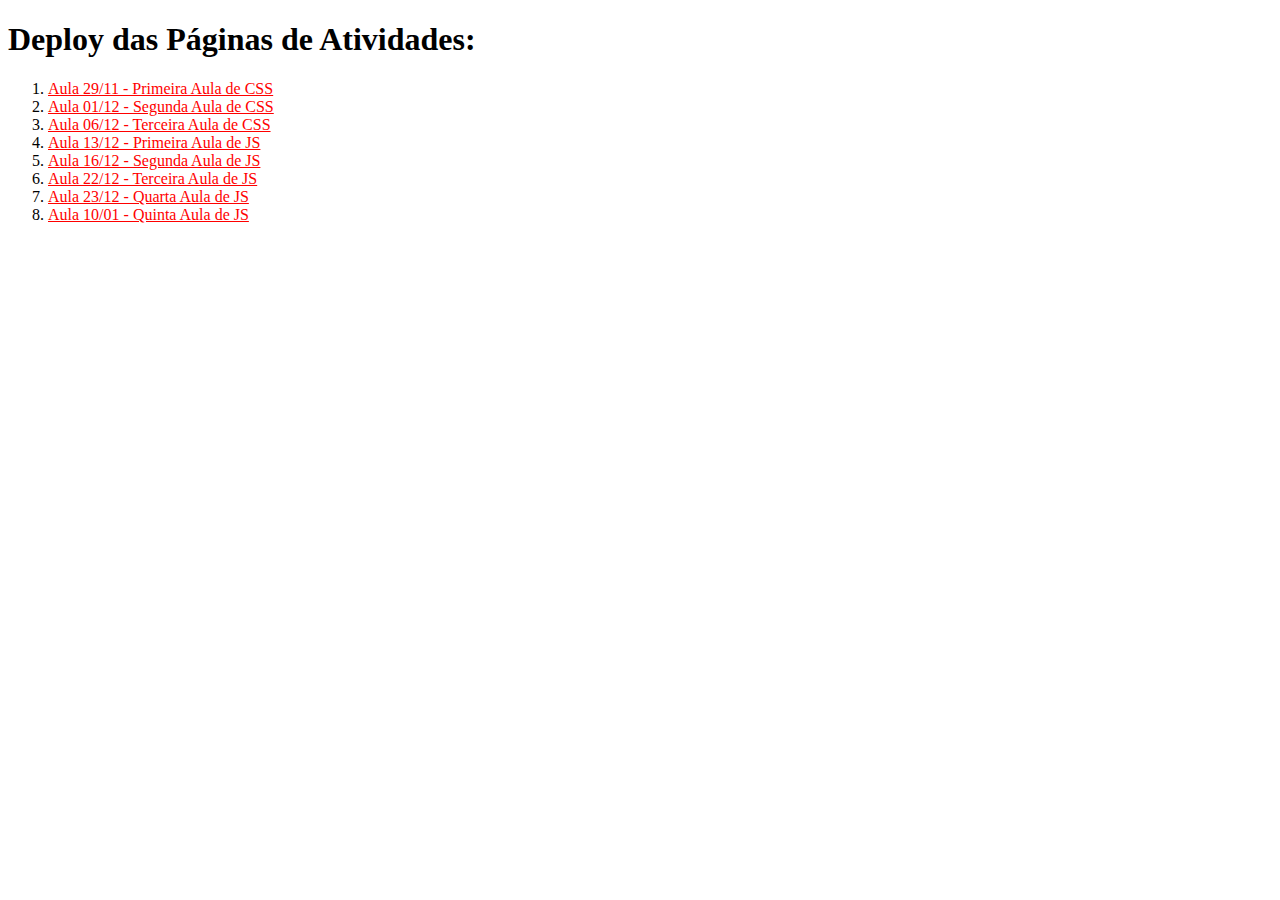
<file: index.html>
<!DOCTYPE html>
<html lang="pt-br">
<head>
    <meta charset="UTF-8">
    <meta http-equiv="X-UA-Compatible" content="IE=edge">
    <meta name="viewport" content="width=device-width, initial-scale=1.0">
    <title>Páginas de Atividades</title>
    <style>
        li a{
            color: red;          
        }
    </style>
</head>
<body>
    <h1>Deploy das Páginas de Atividades:</h1>
    <ol>
        <li><a href="Aula 29.11/index.html">Aula 29/11 - Primeira Aula de CSS</a></li>
        <li><a href="Aula 01.12/index.html">Aula 01/12 - Segunda Aula de CSS</a></li>
        <li><a href="Aula 06.12/index.html">Aula 06/12 - Terceira Aula de CSS</a></li>
        <li><a href="Aula 13.12/index.html">Aula 13/12 - Primeira Aula de JS</a></li>
        <li><a href="Aula 16.12/index.html">Aula 16/12 - Segunda Aula de JS</a></li>
        <li><a href="Aula 22.12/index.html">Aula 22/12 - Terceira Aula de JS</a></li>
        <li><a href="Aula 23.12/index.html">Aula 23/12 - Quarta Aula de JS</a></li>
        <li><a href="Aula 10.01/index.html">Aula 10/01 - Quinta Aula de JS</a></li>
    </ol>    
</body>
</html>
</file>
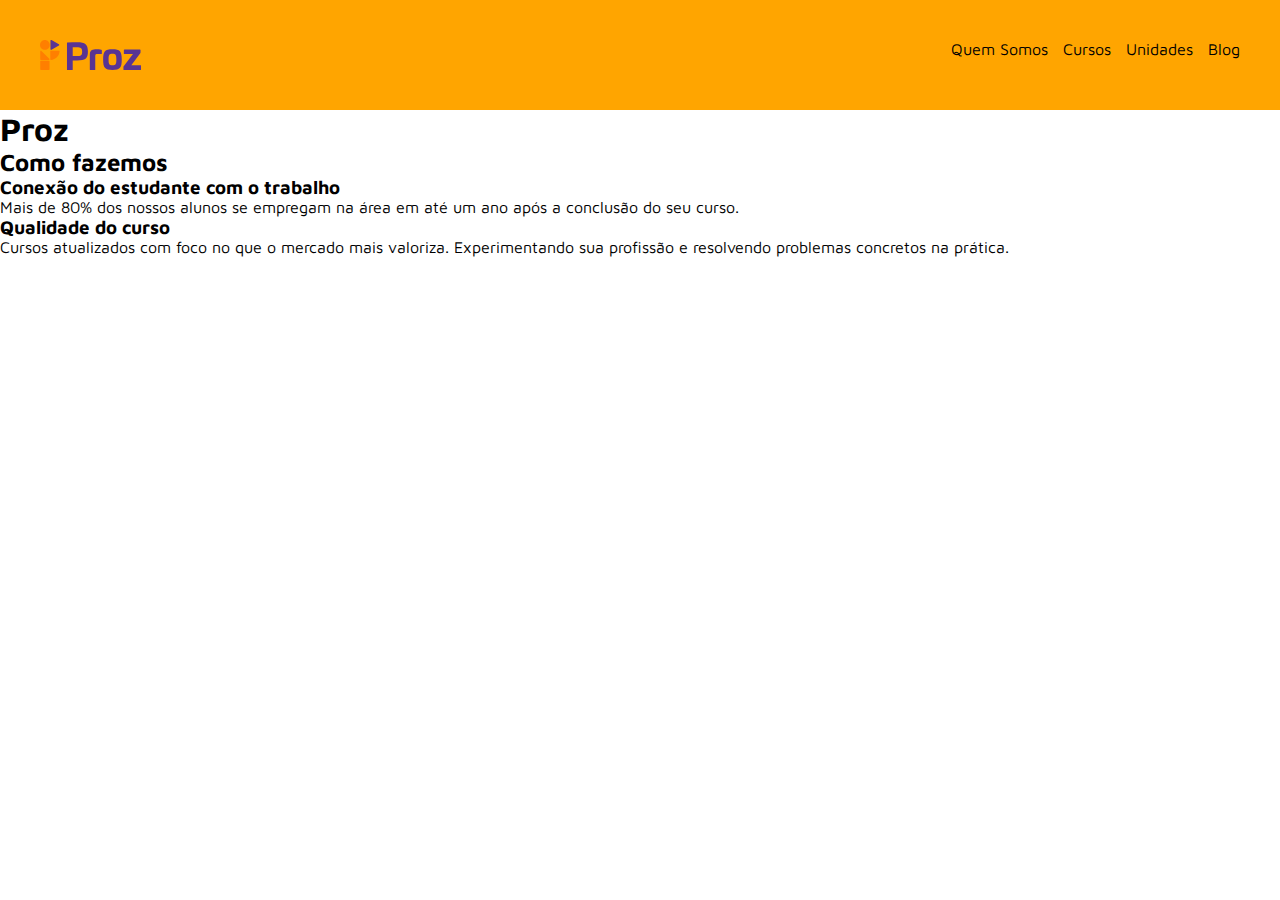
<file: Aula 01.12/index.html>
<!DOCTYPE html>
<html lang="pt-br">

<head>
  <meta charset="UTF-8">
  <meta http-equiv="X-UA-Compatible" content="IE=edge">
  <meta name="viewport" content="width=device-width, initial-scale=1.0">
  <!-- Links do Google Fonts -->
  <link rel="preconnect" href="https://fonts.googleapis.com">
  <link rel="preconnect" href="https://fonts.gstatic.com" crossorigin>
  <link href="https://fonts.googleapis.com/css2?family=Maven+Pro&display=swap" rel="stylesheet">
  <!-- Link do nosso arquivo CSS -->
  <link rel="stylesheet" href="reset.css">
  <link rel="stylesheet" href="style.css">
  <title>Proz Educação</title>
</head>

<body>
  <header class="header_container">
    <img src="assets/logotipo_proz.svg" alt="logotipo da Proz Educação">
    <nav>
      <ul class="header_nav">
        <li class="header_nav_item">
          <a href="">Quem Somos</a>
        </li>
        <li class="header_nav_item">
          <a href="">Cursos</a>
        </li>
        <li class="header_nav_item">
          <a href="">Unidades</a>
        </li>
        <li class="header_nav_item">
          <a href="">Blog</a>
        </li>
      </ul>
    </nav>
  </header>
  <main>
    <h1>Proz</h1>
    <h2>Como fazemos</h2>
    <section>
      <div>
        <h3>Conexão do estudante com o trabalho</h3>
        <p>Mais de 80% dos nossos alunos se empregam na área em até um ano após a conclusão do seu curso.</p>
      </div>
      <div>
        <h3>Qualidade do curso</h3>
        <p>Cursos atualizados com foco no que o mercado mais valoriza. Experimentando sua profissão e resolvendo problemas
          concretos na prática.</p>
      </div>
    </section>
  </main>
  <footer>

  </footer>
</body>

</html>
</file>
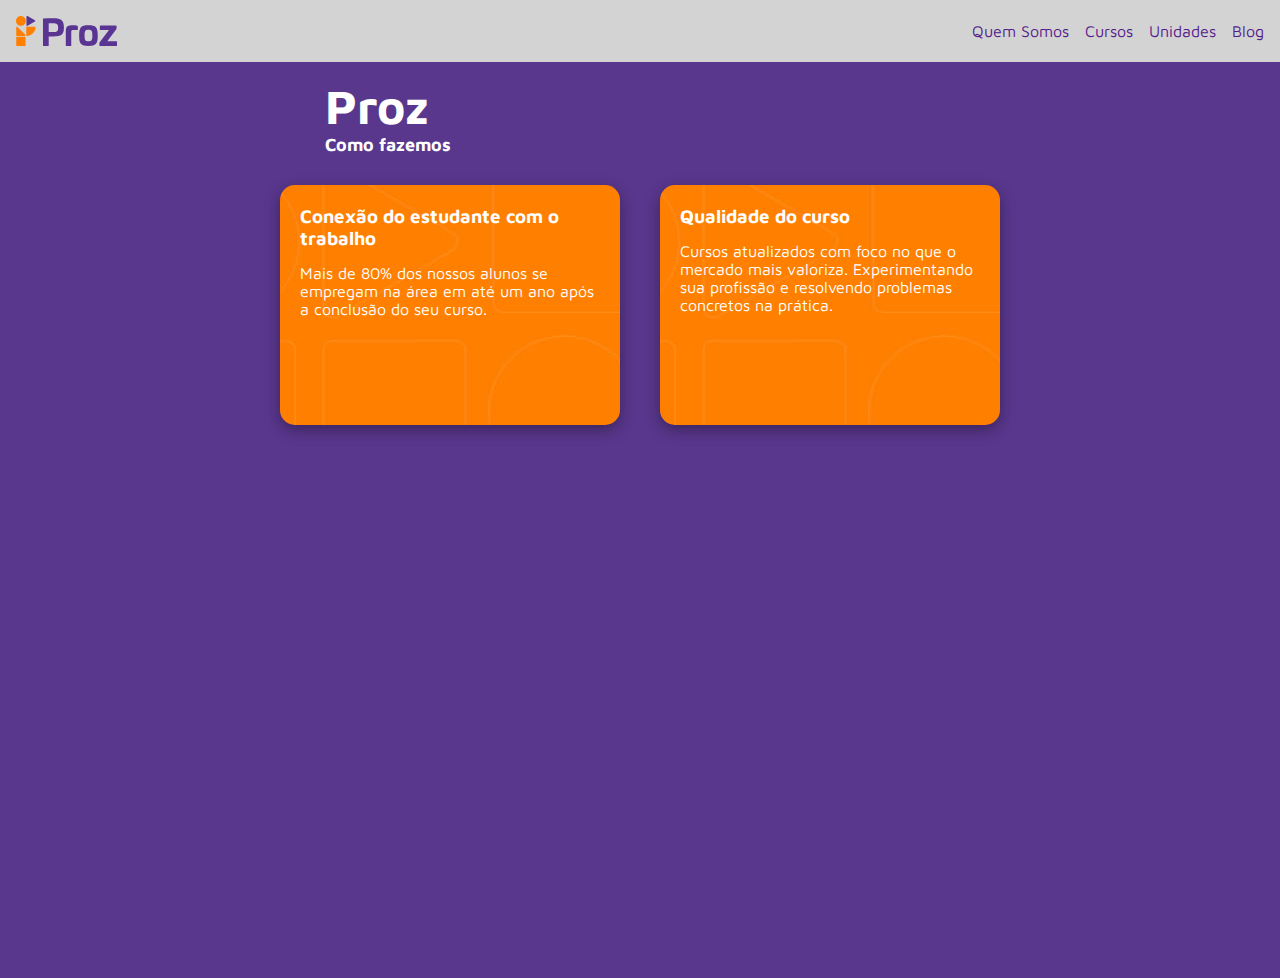
<file: Aula 06.12/index.html>
<!DOCTYPE html>
<html lang="en">

<head>
  <meta charset="UTF-8">
  <meta http-equiv="X-UA-Compatible" content="IE=edge">
  <meta name="viewport" content="width=device-width, initial-scale=1.0">
  <!-- Links do Google Fonts -->
  <link rel="preconnect" href="https://fonts.googleapis.com">
  <link rel="preconnect" href="https://fonts.gstatic.com" crossorigin>
  <link href="https://fonts.googleapis.com/css2?family=Maven+Pro&display=swap" rel="stylesheet">
  <!-- Link do nosso arquivo CSS -->
  <link rel="stylesheet" href="reset.css">
  <link rel="stylesheet" href="style.css">
  <title>Proz Educação</title>
</head>

<body class="proz_body">
  <header>
    <img src="assets/logotipo_proz.svg" alt="logotipo da Proz Educação">
    <nav>
      <ul>
        <li>
          <a href="">Quem Somos</a>
        </li>
        <li>
          <a href="">Cursos</a>
        </li>
        <li>
          <a href="">Unidades</a>
        </li>
        <li>
          <a href="">Blog</a>
        </li>
      </ul>
    </nav>
  </header>
  <main class="proz_main">
    <div class="proz_main_titles">
      <h1 class="proz_main_title">Proz</h1>
      <h2 class="proz_main_subtitle">Como fazemos</h2>
    </div>
    <section class="proz_description_section">
      <div class="proz_description_services_one">
        <h3 class="proz_description_services_title">Conexão do estudante com o trabalho</h3>
        <p>Mais de 80% dos nossos alunos se empregam na área em até um ano após a conclusão do seu curso.</p>
      </div>
      <div class="proz_description_services_two">
        <h3 class="proz_description_services_title">Qualidade do curso</h3>
        <p>Cursos atualizados com foco no que o mercado mais valoriza. Experimentando sua profissão e resolvendo problemas
          concretos na prática.</p>
      </div>
    </section>
  </main>
  <footer>

  </footer>
</body>

</html>
</file>
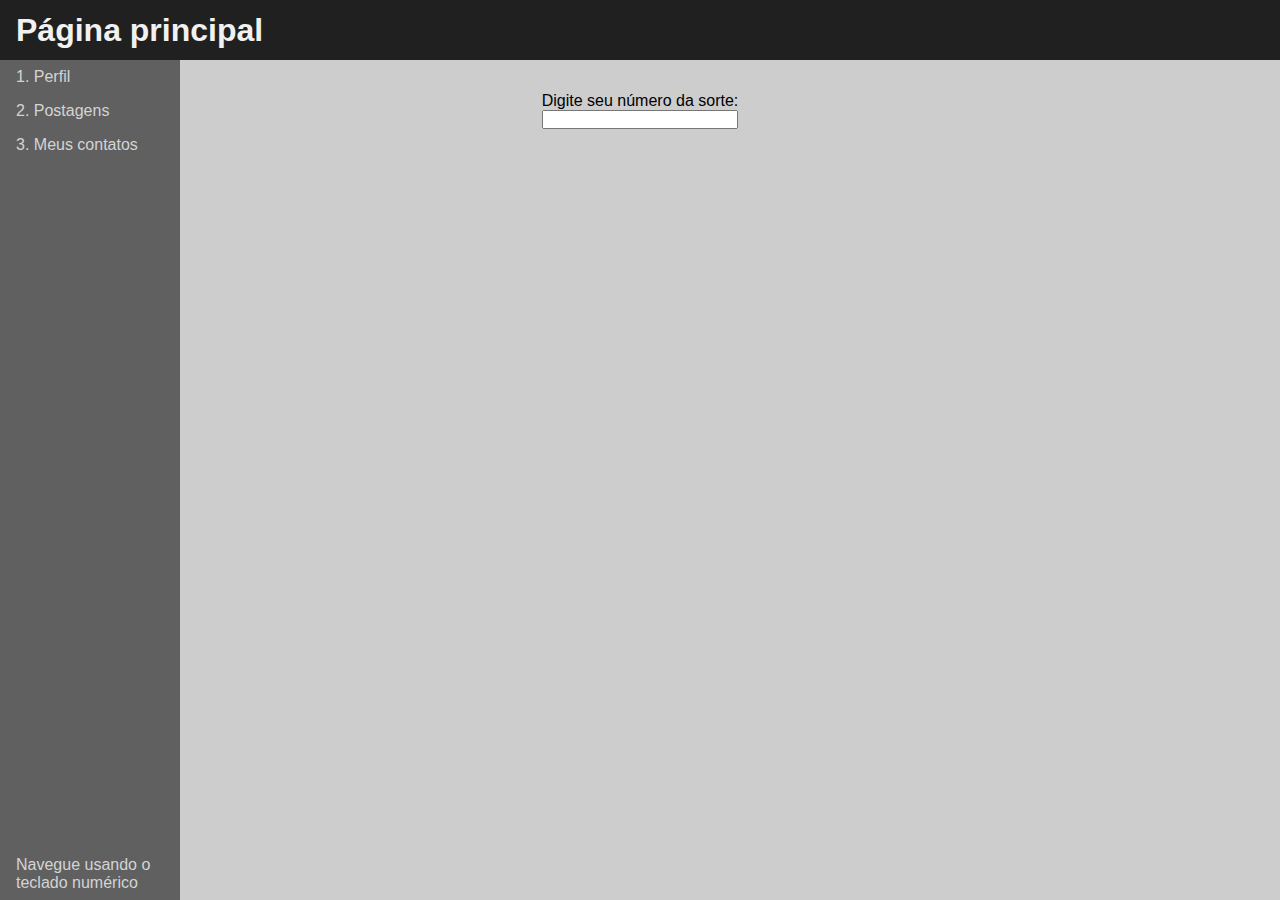
<file: Aula 10.01/index.html>
<!DOCTYPE html>
<html lang="en">
<head>
  <meta charset="UTF-8">
  <meta http-equiv="X-UA-Compatible" content="IE=edge">
  <meta name="viewport" content="width=device-width, initial-scale=1.0">
  <link rel="stylesheet" href="style.css">
  <script src="script.js" defer></script>
  <title>Página principal</title>
</head>
<body>
  <header>
    <h1>Página principal</h1>
  </header>
  <main class="index-main">
    <nav>
      <ol id="nav-principal">
        <li><a id="link-perfil" href="">Perfil</a></li>
        <li><a href="">Postagens</a></li>
        <li><a href="">Meus contatos</a></li>
        <li class="nav-orientacao">Navegue usando o teclado numérico</li>
      </ol>
      <ol id="nav-perfil">
        <li><a id="link-perfil-dados" href="./perfil-dados.html">Meus dados</a></li>
        <li><a href="">Logout</a></li>
      </ol>
    </nav>
    <form action="">
      <label for="numero-da-sorte">Digite seu número da sorte:</label>
      <input type="number" name="numero-da-sorte" id="numero-da-sorte">
    </form>
  </main>
</body>
</html>
</file>
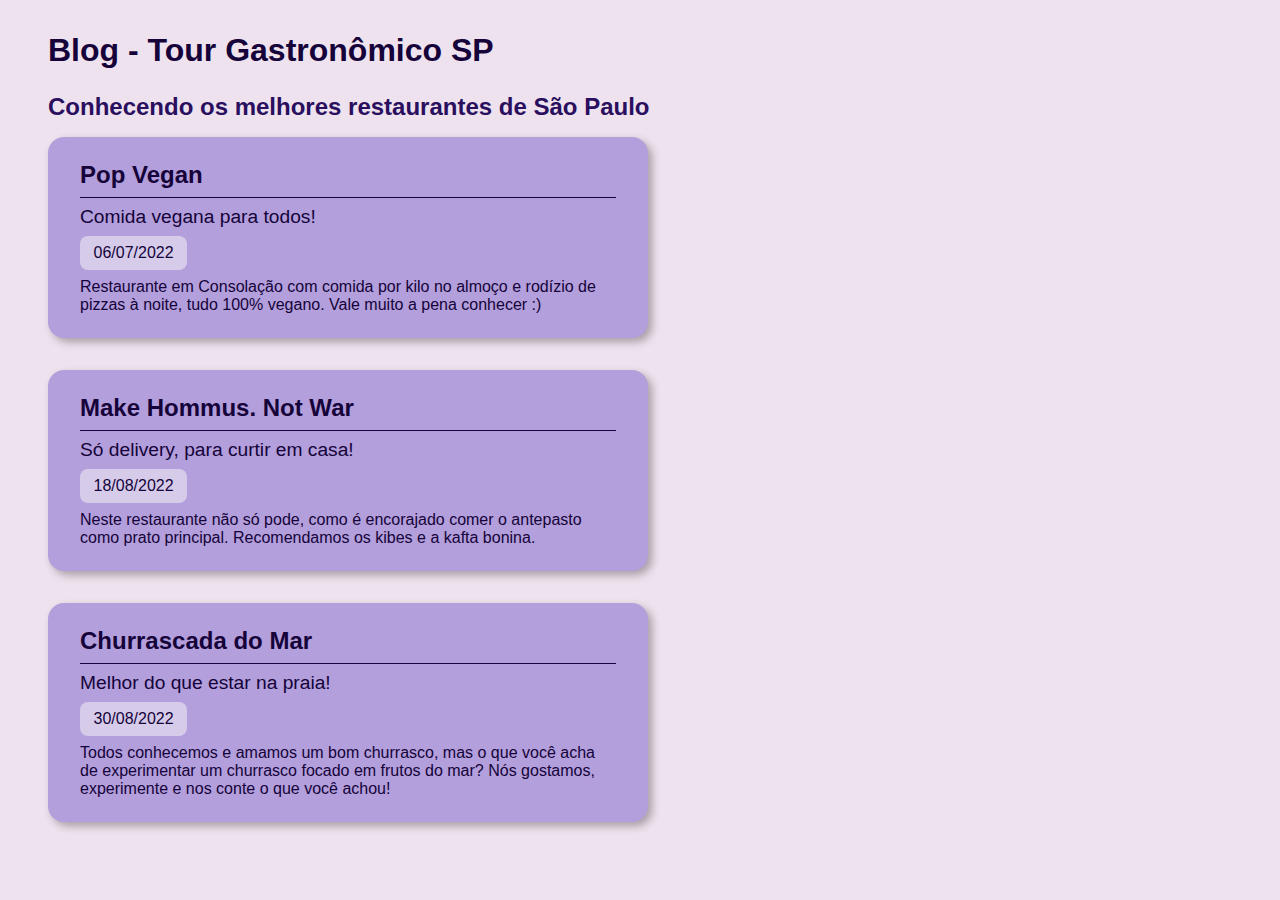
<file: Aula 16.12/index.html>
<!DOCTYPE html>
<html lang="en">
<head>
  <meta charset="UTF-8">
  <meta http-equiv="X-UA-Compatible" content="IE=edge">
  <meta name="viewport" content="width=device-width, initial-scale=1.0">
  <link rel="stylesheet" href="style.css">
  <script src="script.js" defer></script>
  <title>Criar elementos no DOM</title>
</head>
<body>
  <h1><strong>Blog</strong> - Tour Gastronômico SP</h1>
  <h2>Conhecendo os melhores restaurantes de São Paulo</h2>
  <main>
    <!-- <article id="post-1">
      <h3>Pop Vegan</h3>
      <p class="subtitulo">Comida vegana para todos!</p>
      <div class="data">06/07/2022</div>
      <p>Restaurante em Consolação com comida por kilo no almoço e rodízio de pizzas à noite, tudo 100% vegano. Vale muito a pena conhecer :)</p>
    </article> -->
  </main>
</body>
</html>
</file>
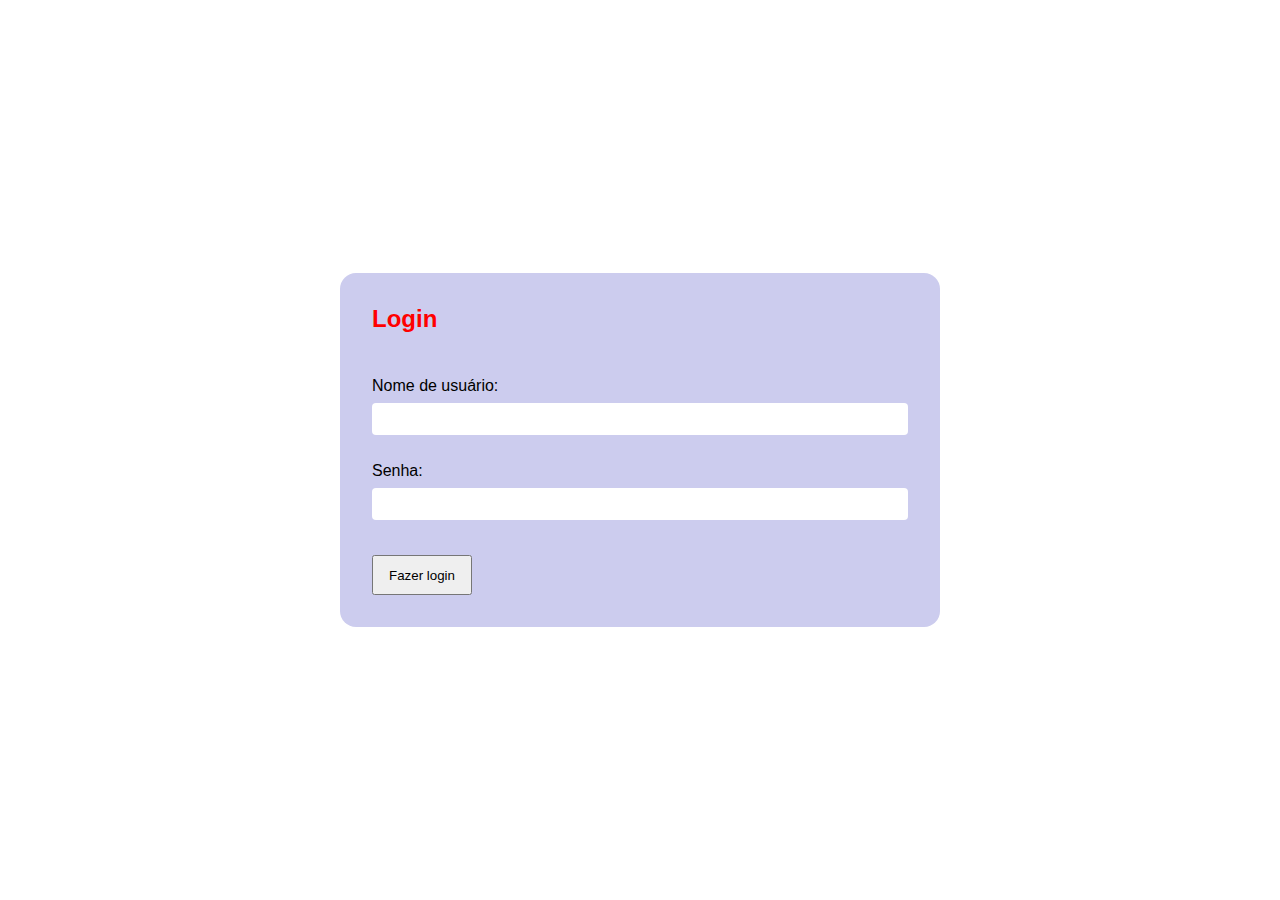
<file: Aula 22.12/index.html>
<!DOCTYPE html>
<html lang="en">
<head>
  <meta charset="UTF-8">
  <meta http-equiv="X-UA-Compatible" content="IE=edge">
  <meta name="viewport" content="width=device-width, initial-scale=1.0">
  <link rel="stylesheet" href="style.css">
  <script src="script.js" defer></script>
  <title>Style e ClassList</title>
</head>
<body>
  <main>
    <section id="login">
      <h2 class="title">Login</h2>
      <form action="">
        <label for="login-usuario">Nome de usuário:</label>
        <input onchange="validateUsername()" type="text" id="login-usuario" name="login-usuario" class="">
        <p class="error-text">*Usuário inválido</p>

        <label for="login-senha">Senha:</label>
        <input onchange="validatePasswd()" type="password" id="login-senha" name="login-senha" class="">
        <p class="error-text">*Senha incorreta</p>

        <button onclick="showValidateMsg()" type="button">Fazer login</button>
      </form>
      <div class="success-message">
        <p>Obrigado por logar!</p>
      </div>
      <div class="fail-message">
        <p>Dados incorretos!</p>
      </div>
    </section>
  </main>
</body>
</html>
</file>
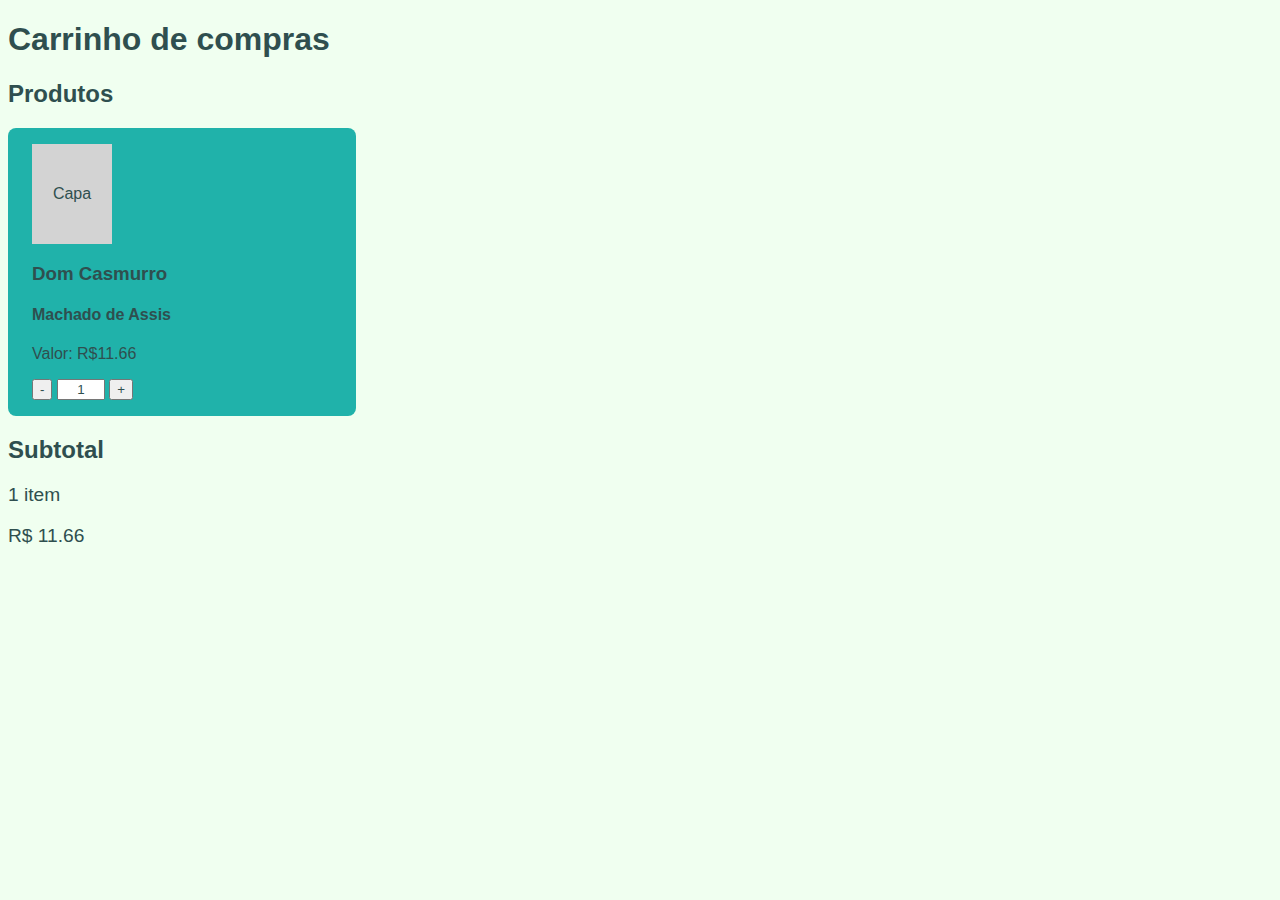
<file: Aula 23.12/index.html>
<!DOCTYPE html>
<html lang="en">
<head>
  <meta charset="UTF-8">
  <meta http-equiv="X-UA-Compatible" content="IE=edge">
  <meta name="viewport" content="width=device-width, initial-scale=1.0">
  <script src="script.js" defer></script>
  <link rel="stylesheet" href="style.css">
  <title>Carrinho de compras</title>
</head>
<body>
  <h1>Carrinho de compras</h1>
  <h2>Produtos</h2>
  <section id="carrinho">
    <div class="item-carrinho" id="produto-01">
      <div class="capa"></div>
      <h3>Dom Casmurro</h3>
      <h4>Machado de Assis</h4>
      <p>Valor: R$11.66</p>
      <button id="btn-subtrair-produto-01">-</button>
      <input id="quantidade-produto-01" type="number" value="1" min="0">
      <button id="btn-adicionar-produto-01">+</button>
    </div>
  </section>
  <h2>Subtotal</h2>
  <section id="subtotal">
    <p><span id="quantidade-subtotal">0</span></p>
    <p>R$ <span id="valor-subtotal">0</span></p>
  </section>
</body>
</html>
</file>
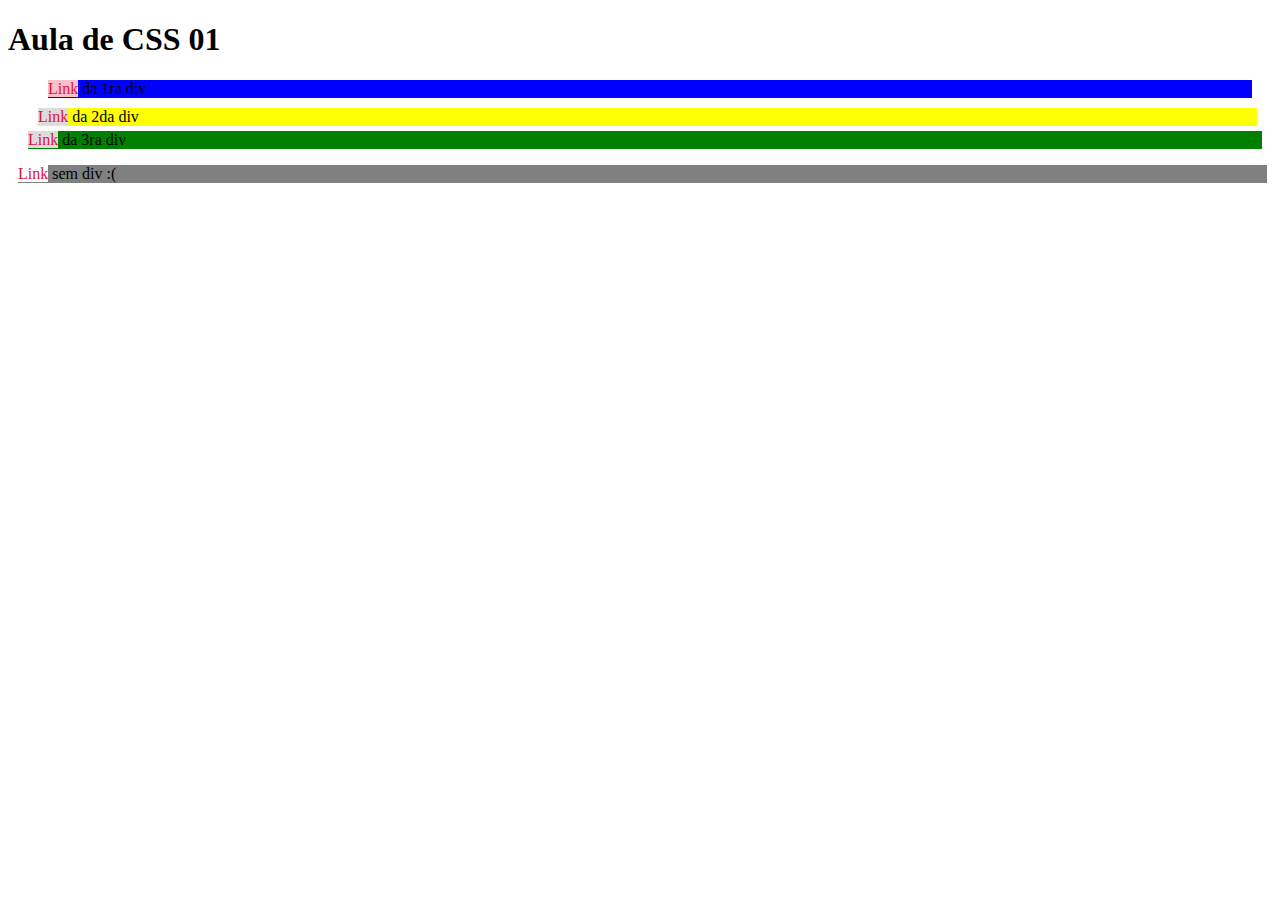
<file: Aula 29.11/index.html>
<!DOCTYPE html>
<html lang="en">

<head>
  <meta charset="UTF-8">
  <meta http-equiv="X-UA-Compatible" content="IE=edge">
  <meta name="viewport" content="width=device-width, initial-scale=1.0">
  <link rel="stylesheet" href="estilo.css">
  <title>Aula CSS 01</title>
</head>

<body>
  <h1>Aula de CSS 01</h1>
  <div>
    <a href="">Link</a> da 1ra div
  </div>
  <div class="caixa">
    <a href="">Link</a> da 2da div
  </div>
  <div class="caixa" id="ultima-caixa">
    <a href="">Link</a> da 3ra div
  </div>

  <p>
    <a href="">Link</a> sem div :(
  </p>
</body>

</html>
</file>
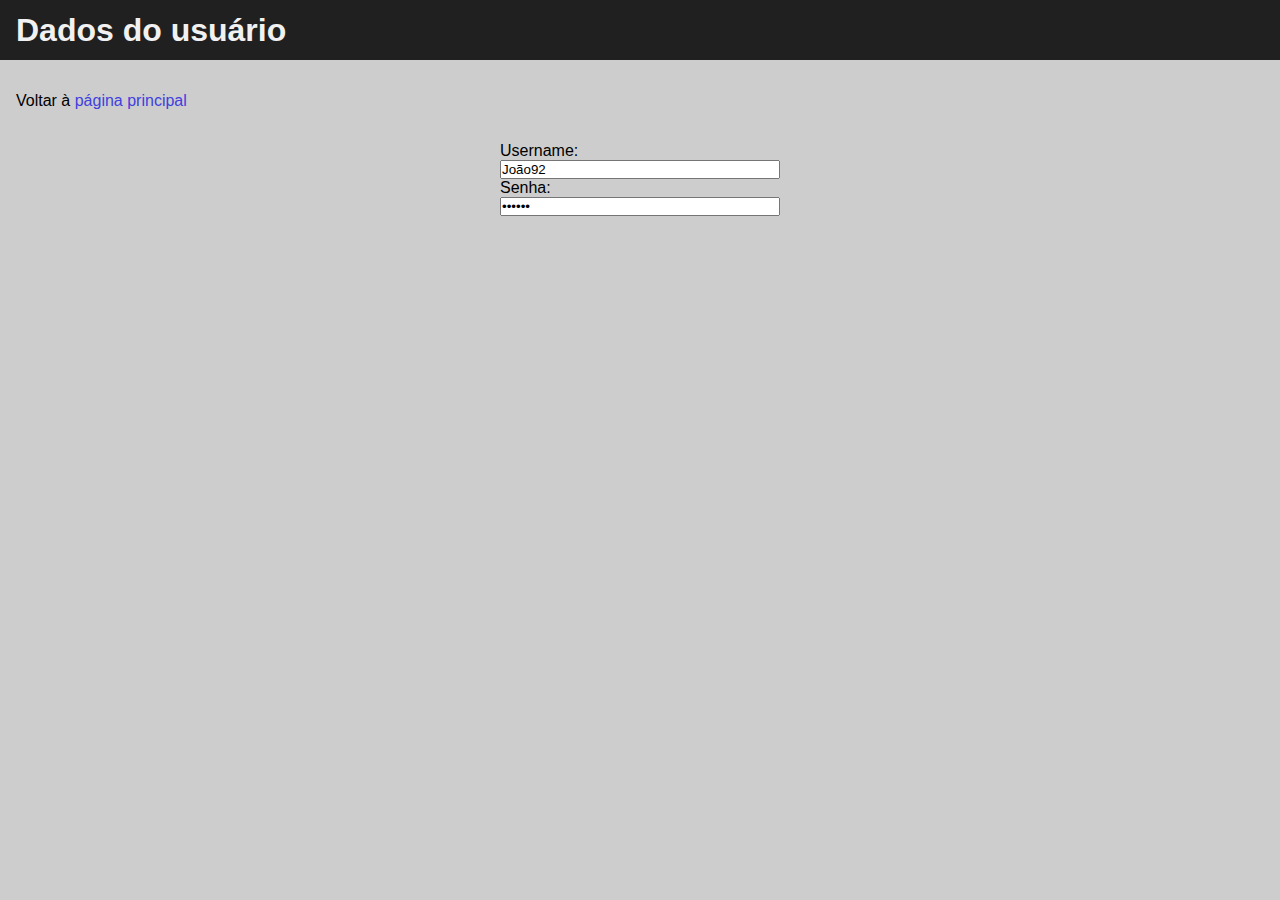
<file: Aula 10.01/perfil-dados.html>
<!DOCTYPE html>
<html lang="en">
<head>
  <meta charset="UTF-8">
  <meta http-equiv="X-UA-Compatible" content="IE=edge">
  <meta name="viewport" content="width=device-width, initial-scale=1.0">
  <link rel="stylesheet" href="style.css">
  <script src="script.js" defer></script>
  <title>Dados do perfil</title>
</head>
<body>
  <header>
    <h1>Dados do usuário</h1>
  </header>
  <main class="perfil-main">
    <p>
      Voltar à <a id="link-home" href="./index.html">página principal</a>
    </p>
    <form action="">
      <label for="username">Username:</label>
      <input type="text" id="username" name="username" value="João92">
      <label for="senha">Senha:</label>
      <input type="password" id="senha" name="senha" value="123456">
    </form>
  </main>
</body>
</html>
</file>
<file: Aula 01.12/style.css>
* {
  font-family: 'Maven Pro', sans-serif;
}

.header_container {
  background-color: orange;
  display: flex;
  justify-content: space-between;
  padding: 40px;
}

.header_nav {
  display: flex;
  gap: 15px;
}

.header_nav_item:hover, a:hover {
  scale: 1.10;
  color: white
}
</file>
<file: Aula 06.12/style.css>
.proz_body {
  background-color: #59378D;
  height: 100vh;
  color: white;
}

header {
  background-color: lightgray;
  display: flex;
  justify-content: space-between;
  padding: 16px;
  margin-bottom: 16px;
}

ul {
  display: flex;
  height: 100%;
  align-items: center;
}

nav ul li {
  padding-left: 16px;
}

nav ul li:hover, a:hover {
  scale: 1.10;
  color: white;
  transition: 0.3s;
  cursor: pointer;
}

.proz_main {
  height: 100%;
  display: flex;
  flex-direction: column;
  align-items: center;
  padding: 0 75px;
}

.proz_main_titles {
  align-self: flex-start;
  padding-left: 250px;
}

.proz_main_title {
  font-size: 48px;
}

.proz_main_subtitle {
  font-size: 18px;
}

.proz_description_section {
  display: flex;
  gap: 40px;
  margin-top: 30px;
}

.proz_description_services_one, .proz_description_services_two {
  background: url(assets/bg_laranja.jpg);
  border-radius: 15px;
  width: 300px;
  height: 200px;
  padding: 20px;
  box-shadow: rgba(0, 0, 0, 0.35) 0px 5px 15px;}

.proz_description_services_title {
  margin-bottom: 15px;
}
</file>
<file: Aula 10.01/style.css>
* {
  margin: 0;
  padding: 0;
  box-sizing: border-box;
  font-family: Verdana, Geneva, Tahoma, sans-serif;
}

header {
  height: 60px;
  background-color: #202020;
  color: #F1F1F1;
  font-size: 1rem;
  display: flex;
  align-items: center;
  padding: 0 1rem;
}

.index-main {
  height: calc(100vh - 60px);
  display: flex;
  background-color: #CDCDCD;
}

.perfil-main {
  padding: 2rem 1rem;
  height: calc(100vh - 60px);
  background-color: #CDCDCD;
}

.perfil-main a {
  color: #4040DF
}

nav {
  height: calc(100vh - 60px);
  display: flex;
  position: absolute;
}

li {
  padding: .5rem 1rem;
  list-style-position: inside;
}

li:hover {
  background-color: rgba(0,0,0,.25);
}

a {
  text-decoration: none;
  color: inherit;
  width: 100%;
}

#nav-principal {
  width: 180px;
  background-color: #606060;
  color: #D4D4D4;
  display: flex;
  flex-direction: column;
}

.nav-orientacao {
  margin-top: auto;
  list-style-type: none;
}

#nav-perfil {
  display: none;
  background-color: #808080;
  color: #DFDFDF;
}

form {
  margin: 2rem auto;
  display: flex;
  flex-direction: column;
  max-width: 280px;
}
</file>
<file: Aula 16.12/style.css>
* {
  margin: 0;
  padding: 0;
  box-sizing: border-box;
  font-family: Arial, Helvetica, sans-serif;
}

body {
  padding: 2rem 3rem;
  background-color: rgb(238, 226, 238);
}

h1 {
  margin-bottom: 1.5rem;
  color: rgb(21, 3, 58);;
}

h1 strong {
  font-weight: 800;
}

h2 {
  margin-bottom: 1rem;
  color: rgb(42, 15, 95);;
}

article {
  background-color: rgb(179, 159, 219);
  padding: 1.5rem 2rem;
  width: 600px;
  border-radius: 16px;
  color: rgb(21, 3, 58);
  box-shadow: 4px 4px 8px rgba(0, 0, 0, .3);
  margin-bottom: 2rem;
}

article h3 {
  margin-bottom: 0.5rem;
  padding-bottom: .5rem;
  font-size: 1.5rem;
  border-bottom: 1px solid rgb(21, 3, 58);;
}

article .subtitulo {
  margin-bottom: 0.5rem;
  font-size: 1.2rem;
}

article .data {
  background-color: rgba(250, 250, 250, .5);
  padding: .5rem;
  border-radius: 8px;
  width: 20%;
  text-align: center;
  margin-bottom: .5rem;
}
</file>
<file: Aula 22.12/style.css>
* {
  margin: 0;
  padding: 0;
  box-sizing: border-box;
  font-family:'Lucida Sans', 'Lucida Sans Regular', 'Lucida Grande', 'Lucida Sans Unicode', Geneva, Verdana, sans-serif;
}

body {
  height: 100vh;
  display: grid;
}

main {
  width: 600px;
  background-color: #CCCCEE;
  margin: auto;
  border-radius: 16px;
}

section {
  padding: 2rem;
  display: flex;
  flex-direction: column;
  gap: 20px;
}

form {
  display: flex;
  flex-direction: column;
}

form label {
  margin-top: 1.5rem;
}

form button {
  width: 100px;
  height: 40px;
  margin-top: 2rem;
}

input {
  border: none;
  border-radius: 4px;
  height: 32px;
  margin-top: .5rem;
  margin-bottom: .2rem;
  padding: .5rem;
}


/* ----- Estilos dinâmicos ----- */

input.error {
  border: solid 2px #992020;
  background-color: #CCBBBB;
  color: #662020;
}

input.correct {
  background-color: #BBCCBB;
  color: #206620;
}

.success-message {
  align-self: center;
  text-align: center;
  font-weight: bold;
  background-color: #206620;
  color: white;
  display: none;
  border-radius: 24px;
  width: 200px;
  height: 40px;
  padding: 8px;
  gap: 20px;  
}

.fail-message {
  align-self: center;
  text-align: center;
  font-weight: bold;
  background-color: #992020;
  color: white;
  display: none;
  border-radius: 24px;
  width: 200px;
  height: 40px;
  padding: 8px;
  gap: 20px;  
}

.error-text {
  display: none;
  font-size: .8rem;
  font-weight: 600;
  color: #992020;
}

.visible {
  display: block;
}
</file>
<file: Aula 23.12/style.css>
* {
  box-sizing: content-box;
  font-family: 'Trebuchet MS', 'Lucida Sans Unicode', 'Lucida Grande', 'Lucida Sans', Arial, sans-serif;
  color: darkslategrey;
}

body {
  background-color: honeydew;
}

#carrinho {
  display: flex;
}

.item-carrinho {
  background-color: lightseagreen;
  margin-right: 2rem;
  padding: 1rem 1.5rem;
  width: 300px;
  border-radius: 8px;
}

.capa {
  width: 80px;
  height: 100px;
  background-color: lightgray;
  position: relative;
}

.capa::after {
  content: "Capa";
  position: absolute;
  transform: translate(-50%, -50%);
  top: 50%;
  left: 50%;
}

input {
  width: 40px;
  text-align: center;
}

input::-webkit-outer-spin-button,
input::-webkit-inner-spin-button {
  -webkit-appearance: none;
  margin: 0;
}

#subtotal {
  font-size: 1.2rem;
}
</file>
<file: Aula 29.11/estilo.css>
a{
    color: crimson;
    text-decoration: none;
}

a:hover {
    color: black;
    text-decoration: line-through;
    text-transform: uppercase;
    text-size-adjust: 40px;
}

#ultima-caixa {
    background-color: green;
    margin-left: 20px;
    margin-top: 5px;
    margin-right: 10px;
}

.caixa a {
    background-color: gainsboro;
}

.caixa {
    background-color: yellow;
    margin-left: 30px;
    margin-top: 10px;
    margin-right: 15px;
}

div a{
    background-color: pink;
}

div {
    background-color: blue;
    margin-left: 40px;
    margin-right: 20px;
}

p a {
    background-color: white;
}

p {
    background-color: gray;
    margin-left: 10px;
    margin-right: 5px;
}
</file>
